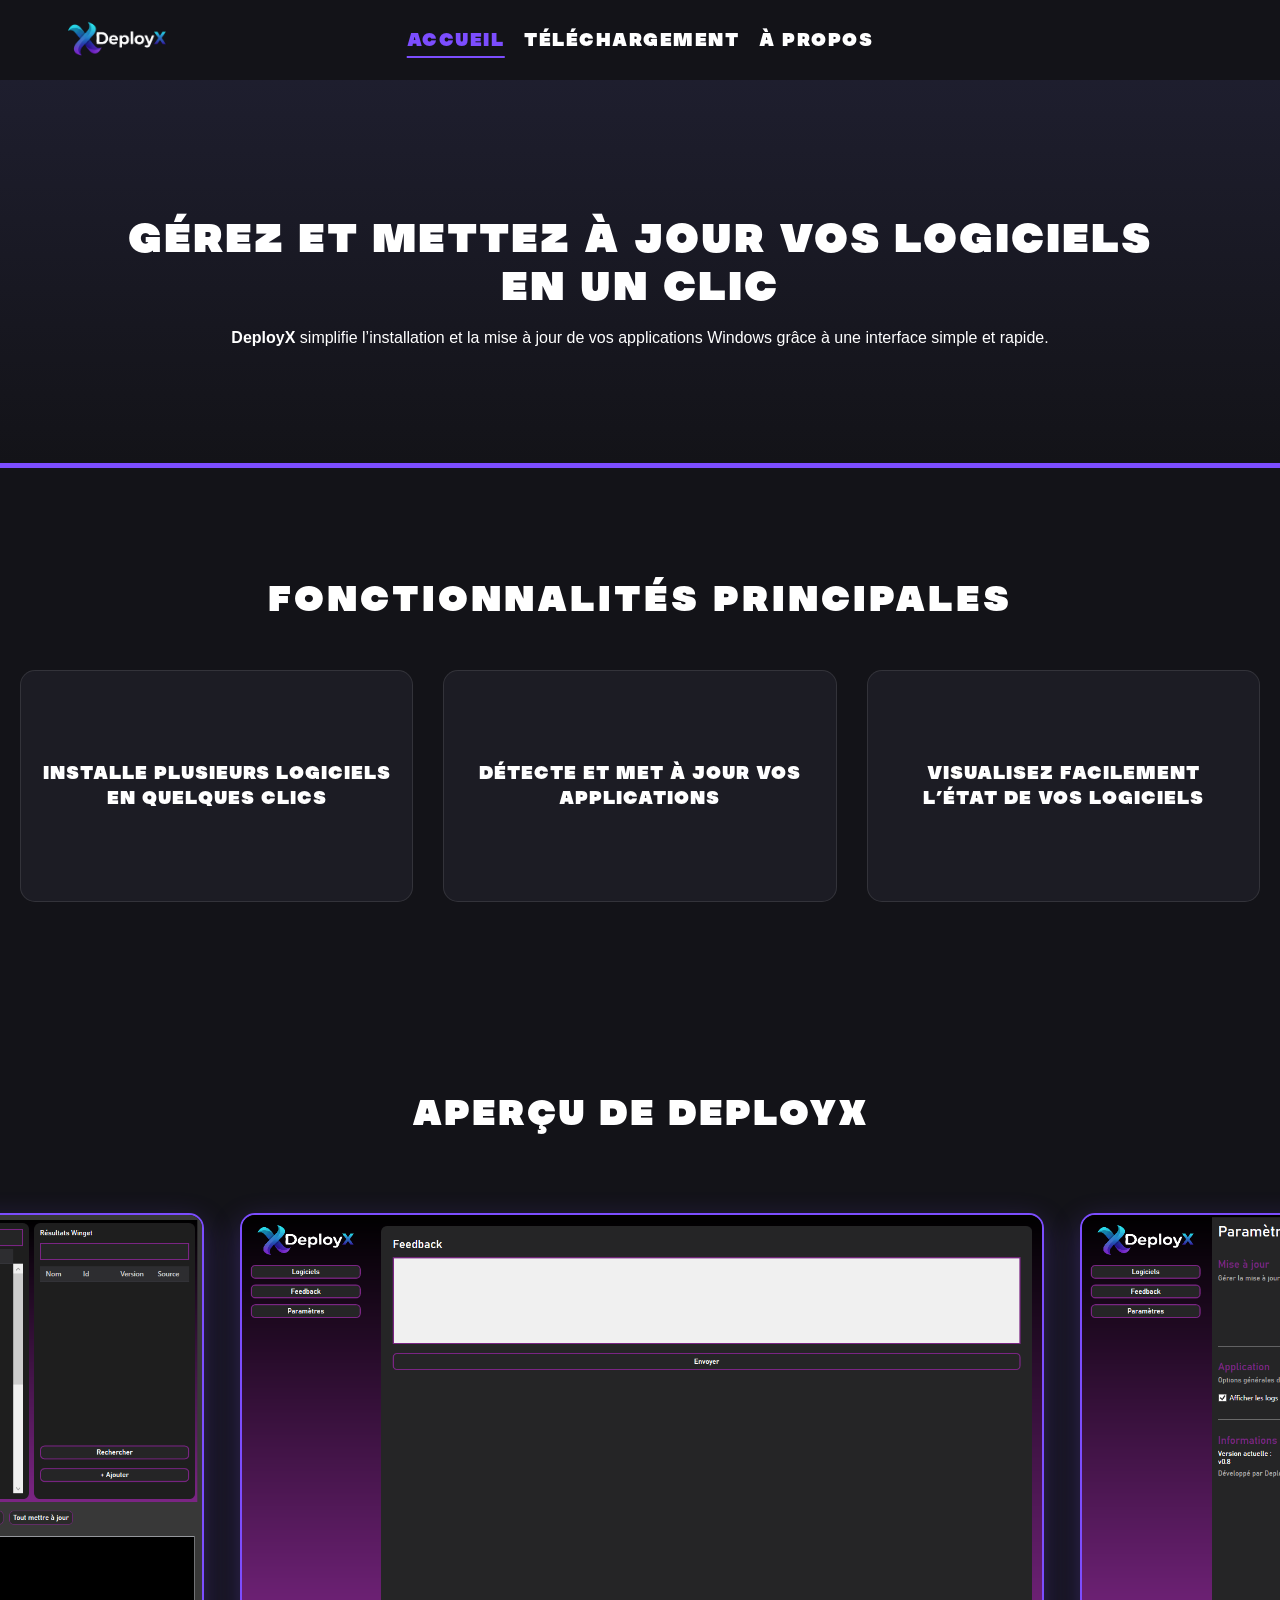
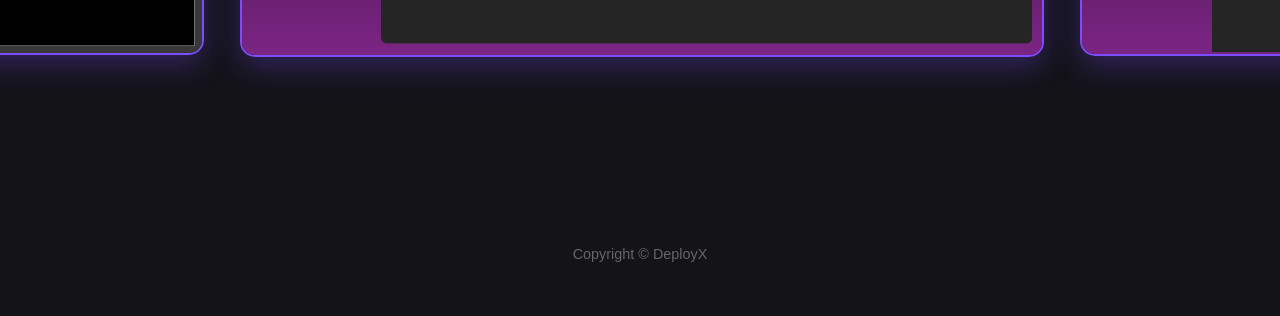
<file: Index.html>
<!DOCTYPE html>
<html lang="fr">
<head>
    <meta charset="UTF-8">
    <meta name="viewport" content="width=device-width, initial-scale=1.0">
    <title>Home | DeployX</title>
    <link rel="stylesheet" href="style.css">
</head>
<body>

    <header>
	<div class="logo">
        	<a href="Index.html">
            	<img src="DeployX_logo.png" alt="DeployX">
           </a>
    </div>
	</div>
            <ul class="nav-links">
                <li><a href="Index.html" class="active">Accueil</a></li>
                <li><a href="download.html">Téléchargement</a></li>
                <li><a href="about.html">À propos</a></li>
            </ul>
        </nav>
    </header>

    <section class="hero">
        <div class="container">
            <h1>Gérez et mettez à jour vos logiciels en un clic</h1>
            <p><strong>DeployX</strong> simplifie l’installation et la mise à jour de vos applications Windows grâce à une interface simple et rapide.</p>
        </div>
    </section>

    <section class="features">
        <h2>Fonctionnalités principales</h2>
        <div class="feature-grid">
            <div class="card">
                <h3>Installe plusieurs logiciels en quelques clics</h3>
            </div>
            <div class="card">
                <h3>Détecte et met à jour vos applications</h3>
            </div>
            <div class="card">
                <h3>Visualisez facilement l’état de vos logiciels</h3>
            </div>
        </div>
    </section>
    <section class="gallery">
        <h2>Aperçu de DeployX</h2>
            <div class="slider">
        	<div class="slide-track">
            		<div class="slide"><img src="LOGICIELS.png" alt="Onglet logiciels"></div>
            		<div class="slide"><img src="FEEDBACK.png" alt="Onglet commentaires"></div>
            		<div class="slide"><img src="PARAMETRES.png" alt="Onglet paramètres"></div>
        	</div>
    	    </div>
    </section>
    <footer>
        <p>Copyright © DeployX</p>
    </footer>

</body>
</html>
</file>
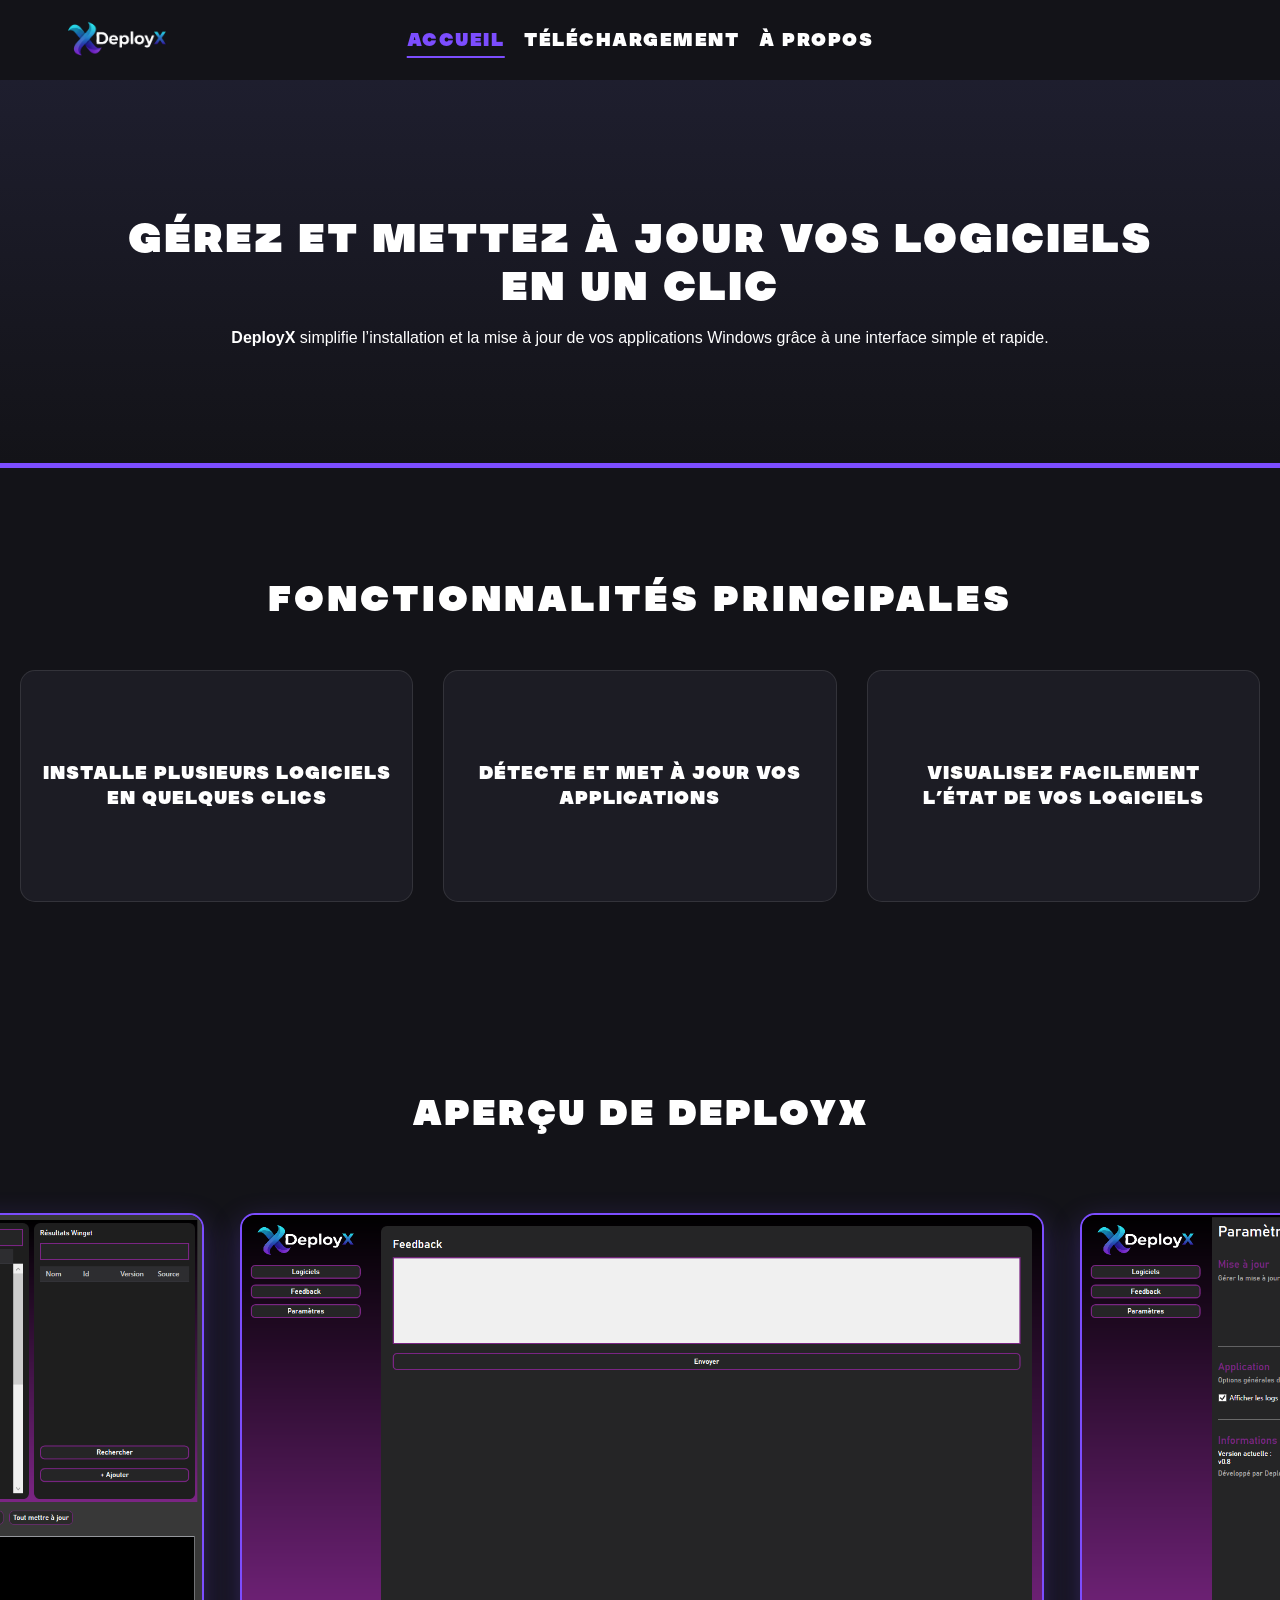
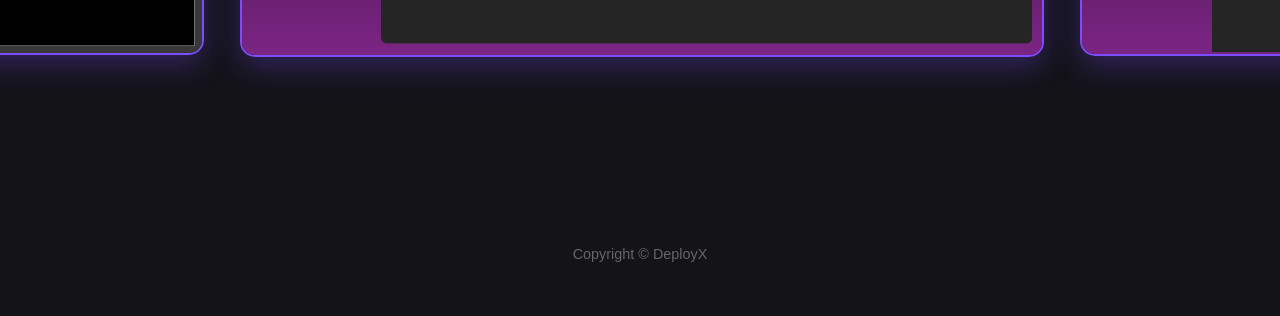
<file: index.html>
<!DOCTYPE html>
<html lang="fr">
<head>
    <meta charset="UTF-8">
    <meta name="viewport" content="width=device-width, initial-scale=1.0">
    <title>Home | DeployX</title>
    <link rel="stylesheet" href="style.css">
</head>
<body>

    <header>
	<div class="logo">
        	<a href="index.html">
            	<img src="DeployX_logo.png" alt="DeployX">
           </a>
    </div>
	</div>
            <ul class="nav-links">
                <li><a href="index.html" class="active">Accueil</a></li>
                <li><a href="download.html">Téléchargement</a></li>
                <li><a href="about.html">À propos</a></li>
            </ul>
        </nav>
    </header>

    <section class="hero">
        <div class="container">
            <h1>Gérez et mettez à jour vos logiciels en un clic</h1>
            <p><strong>DeployX</strong> simplifie l’installation et la mise à jour de vos applications Windows grâce à une interface simple et rapide.</p>
        </div>
    </section>

    <section class="features">
        <h2>Fonctionnalités principales</h2>
        <div class="feature-grid">
            <div class="card">
                <h3>Installe plusieurs logiciels en quelques clics</h3>
            </div>
            <div class="card">
                <h3>Détecte et met à jour vos applications</h3>
            </div>
            <div class="card">
                <h3>Visualisez facilement l’état de vos logiciels</h3>
            </div>
        </div>
    </section>
    <section class="gallery">
        <h2>Aperçu de DeployX</h2>
            <div class="slider">
        	<div class="slide-track">
            		<div class="slide"><img src="LOGICIELS.png" alt="Onglet logiciels"></div>
            		<div class="slide"><img src="FEEDBACK.png" alt="Onglet commentaires"></div>
            		<div class="slide"><img src="PARAMETRES.png" alt="Onglet paramètres"></div>
        	</div>
    	    </div>
    </section>
    <footer>
        <p>Copyright © DeployX</p>
    </footer>

</body>
</html>
</file>
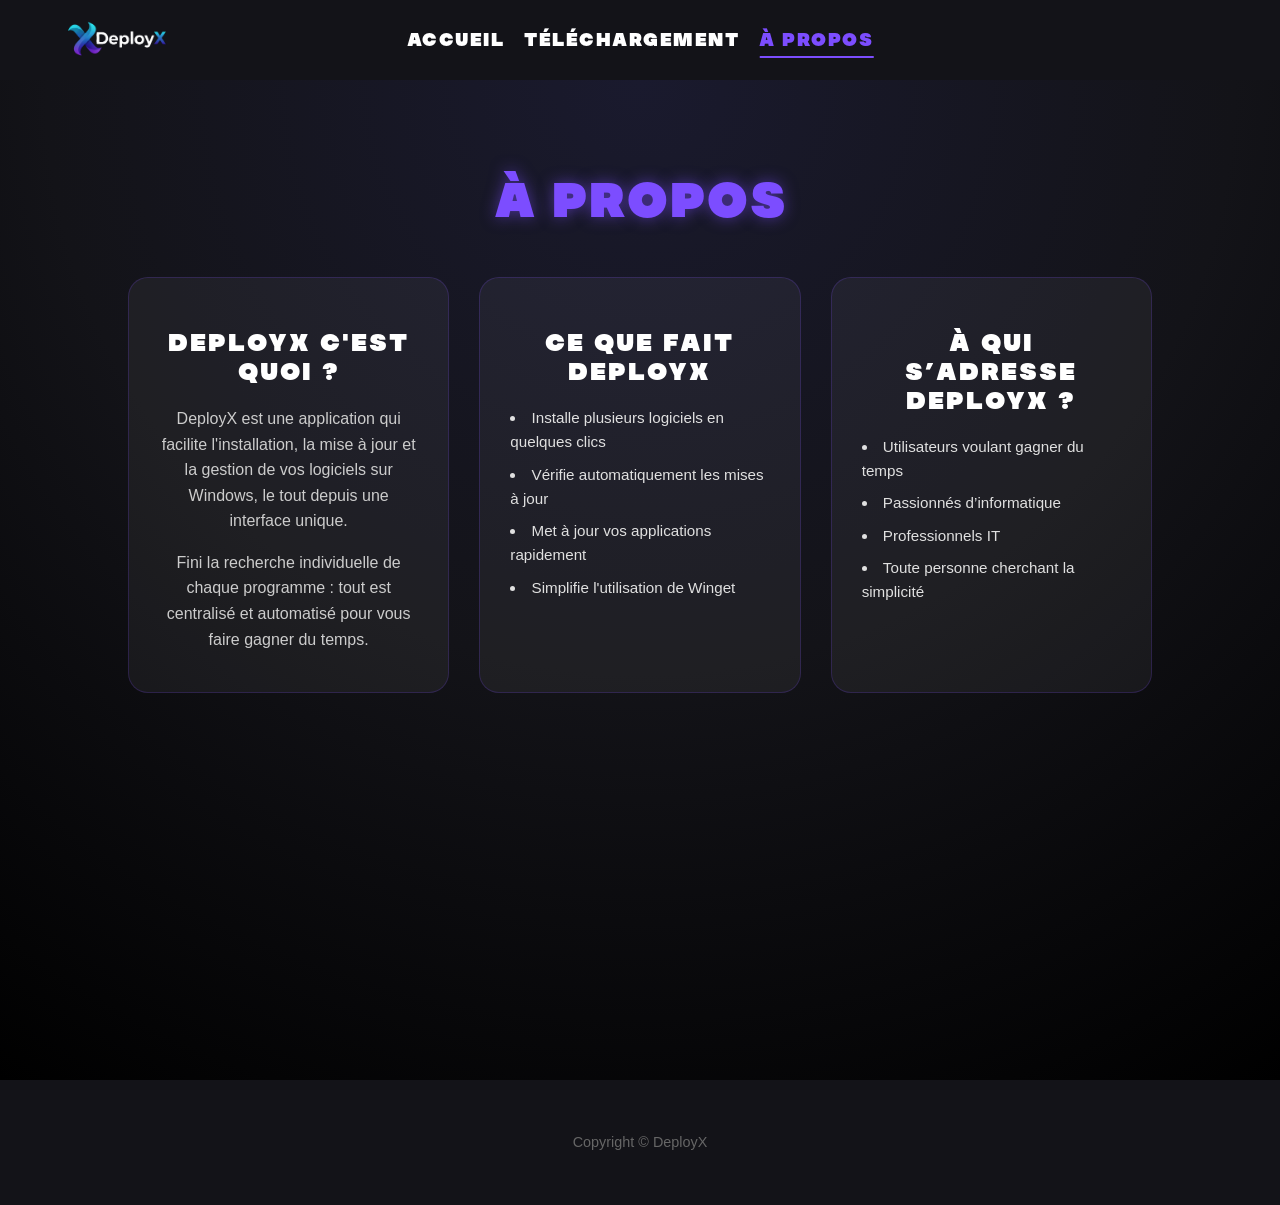
<file: about.html>
<!DOCTYPE html>
<html lang="fr">
<head>
    <meta charset="UTF-8">
    <meta name="viewport" content="width=device-width, initial-scale=1.0">
    <title>À propos | DeployX</title>
    <link rel="stylesheet" href="style.css">
</head>
<body class="about-page">

    <header>
<div class="logo">
        <a href="index.html">
            <img src="DeployX_logo.png" alt="DeployX">
        </a>
    </div>
        <ul class="nav-links">
            <li><a href="index.html">ACCUEIL</a></li>
            <li><a href="download.html">TÉLÉCHARGEMENT</a></li>
            <li><a href="about.html" class="active">À PROPOS</a></li>
        </ul>
    </header>

    <div class="separator-line"></div>

    <main class="about-main">
        <section class="about-section">
            <h1>À PROPOS</h1>
            
            <div class="about-grid">
                <div class="about-card">
                    <h2>DeployX C'est quoi ?</h2>
                    <p>DeployX est une application qui facilite l'installation, la mise à jour et la gestion de vos logiciels sur Windows, le tout depuis une interface unique.</p>
                    <p>Fini la recherche individuelle de chaque programme : tout est centralisé et automatisé pour vous faire gagner du temps.</p>
                </div>

                <div class="about-card">
                    <h2>Ce que fait DeployX</h2>
                    <ul>
                        <li>Installe plusieurs logiciels en quelques clics</li>
                        <li>Vérifie automatiquement les mises à jour</li>
                        <li>Met à jour vos applications rapidement</li>
                        <li>Simplifie l'utilisation de Winget</li>
                    </ul>
                </div>

                <div class="about-card">
                    <h2>À qui s’adresse DeployX ?</h2>
                    <ul>
                        <li>Utilisateurs voulant gagner du temps</li>
                        <li>Passionnés d’informatique</li>
                        <li>Professionnels IT</li>
                        <li>Toute personne cherchant la simplicité</li>
                    </ul>
                </div>
            </div>
        </section>
    </main>

    <footer>
        <p>Copyright © DeployX</p>
    </footer>

</body>
</html>
</file>
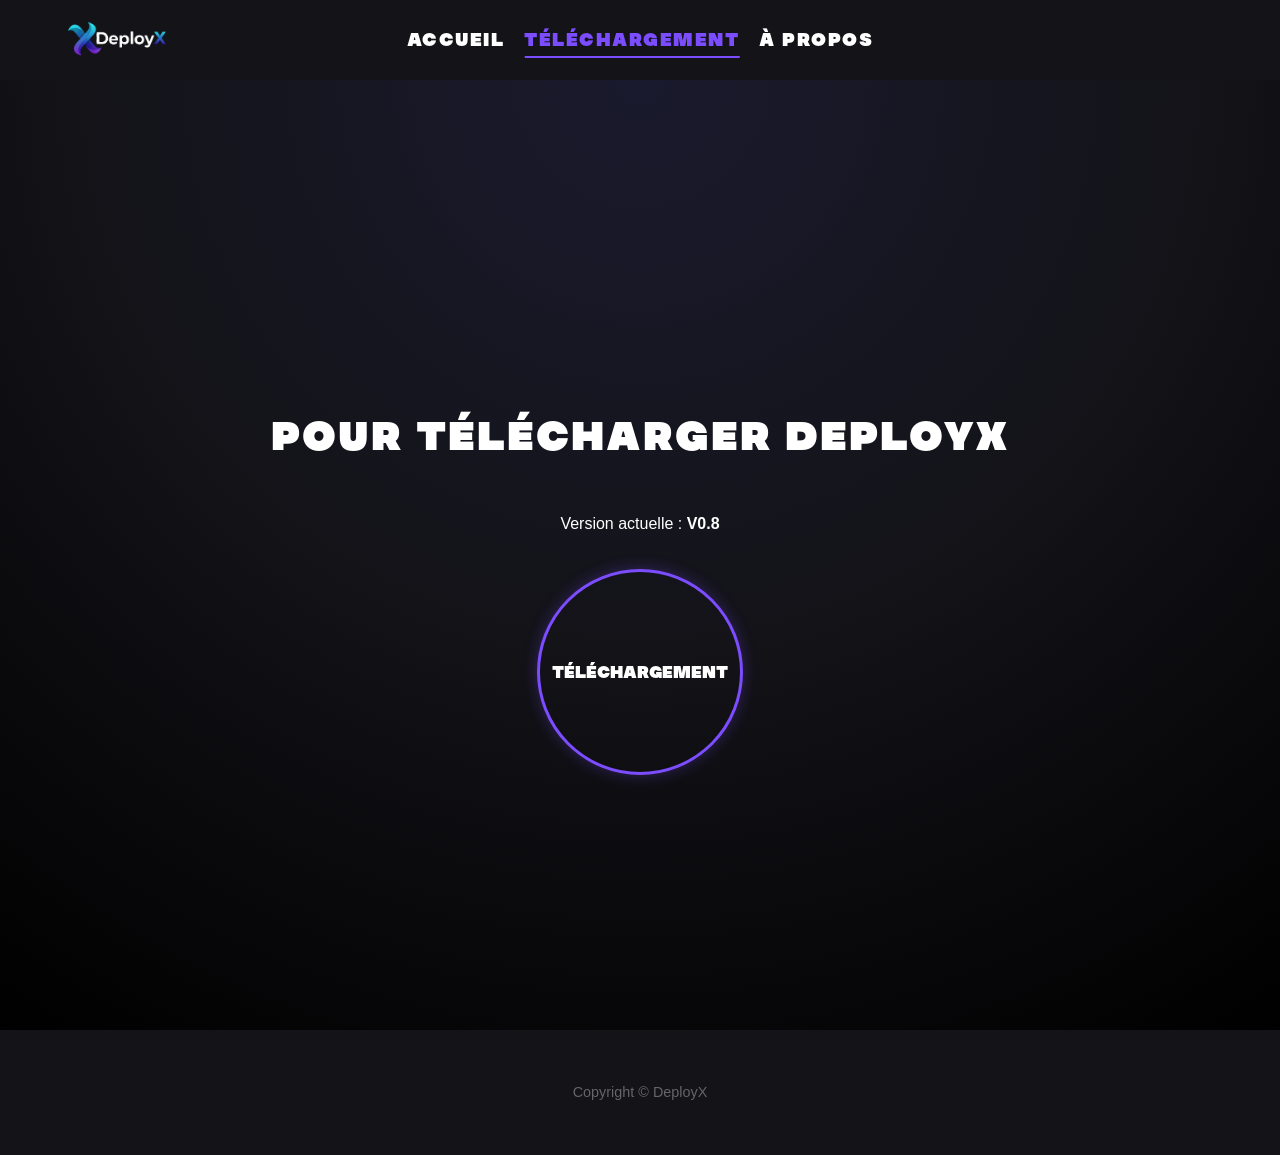
<file: download.html>
<!DOCTYPE html>
<html lang="fr">
<head>
    <meta charset="UTF-8">
    <meta name="viewport" content="width=device-width, initial-scale=1.0">
    <title>Téléchargement | DeployX</title>
    <link rel="stylesheet" href="style.css">
</head>
<body class="download-page">

    <header>
<div class="logo">
        <a href="index.html">
            <img src="DeployX_logo.png" alt="DeployX">
        </a>
    </div>
            <ul class="nav-links">
                <li><a href="index.html">Accueil</a></li>
                <li><a href="download.html" class="active">Téléchargement</a></li>
                <li><a href="about.html">À propos</a></li>
            </ul>
        </nav>
    </header>

<main class="download-main">
    <div class="download-content">
        <h1>POUR TÉLÉCHARGER DEPLOYX</h1>
        <p>Version actuelle : <strong>V0.8</strong></p>
        
        <a href="https://github.com/DeployX-LAB/DeployX/releases/download/v0.8/DeployX_v0.8.zip" class="btn-download">
            TÉLÉCHARGEMENT
        </a>
    </div>
</main>

    <footer>
        <p>Copyright © DeployX</p>
    </footer>

</body>
</html>
</file>
<file: style.css>
/* Reset et styles généraux */
body {
    background-color: #131318; /* Ton noir profond DeployX */
    color: white;
    font-family: 'Segoe UI', sans-serif;
    margin: 0;
    padding: 0;
    overflow-x: hidden; /* Évite les décalages horizontaux */
}

.container {
    max-width: 1100px;
    margin: auto;
    text-align: center;
}

/* Barre de navigation */
header {
    height: 80px;
    display: flex;
    align-items: center; /* Centre le logo verticalement dans la barre */
    padding: 0 5%;      /* Définit la distance exacte du logo par rapport au bord gauche */
    background-color: #131318;
    position: relative;  /* Important pour le centrage des liens */
    width: 100%;
    box-sizing: border-box;
}

.logo {
    display: flex;
    align-items: center;
    z-index: 10;        /* Garde le logo au-dessus */
}

.logo img {
    height: 40px;       /* Fixe la taille pour qu'elle soit identique partout */
    width: auto;
    display: block;
}
/* Les liens se placent au centre de l'espace restant */
.nav-links {
    display: flex;
    gap: 30px;
    list-style: none;
    margin: 0;
    padding: 0;
    /* Technique ultime pour le centrage horizontal parfait */
    position: absolute;
    left: 50%;
    transform: translateX(-50%);
}
.nav-links a {
    color: #FFFFFF;         /* Blanc pur pour le contraste */
    text-decoration: none;
    font-family: 'Soulmaze', sans-serif;
    font-size: 1.1rem;      /* Un peu plus grand */
    font-weight: 500;       /* Plus épais */
    letter-spacing: 1.5px;  /* Espace entre les lettres pour la police Soulmaze */
    transition: 0.3s ease;
    text-transform: uppercase;
}

.nav-links a:hover {
    color: #7c4dff;         /* Ton violet au survol */
    text-shadow: 0 0 8px rgba(124, 77, 255, 0.6);
}

/* Style pour la page actuelle (active) */
.nav-links a.active {
    color: #7c4dff;
    border-bottom: 2px solid #7c4dff;
    padding-bottom: 5px;
}

/* Hero Section */
.hero {
    padding: 100px 20px;
    /* On simule ici ton dégradé violet d'Odoo */
    background: linear-gradient(180deg, #1e1e2e 0%, #131318 100%);
    border-bottom: 5px solid #7c4dff; /* Une petite touche de violet */
}

h1 {
    font-size: 2.5rem;
    margin-bottom: 20px;
}

/* Grille de cartes */
.features {
    padding: 80px 20px;
}

.feature-grid {
    display: grid;
    grid-template-columns: repeat(auto-fit, minmax(250px, 1fr));
    gap: 30px;
    margin-top: 40px;
}

.card {
    background: #1c1c24;
    padding: 30px;
    border-radius: 15px;
    border: 1px solid rgba(255,255,255,0.1);
    transition: transform 0.3s ease;
}

.card:hover {
    transform: translateY(-10px);
    border-color: #7c4dff;
}

footer {
    text-align: center;
    padding: 40px;
    font-size: 0.9rem;
    color: #666;
}
@font-face {
    font-family: 'Soulmaze';
    src: url('fonts/MADE Soulmaze PERSONAL USE.otf') format('opentype');
    font-weight: normal;
    font-style: normal;
}

@font-face {
    font-family: 'Soulmaze-Italic';
    src: url('fonts/MADE Soulmaze Italic PERSONAL USE.otf') format('opentype');
    font-weight: normal;
    font-style: italic;
}
h1, h2, .card h3 {
    font-family: 'Soulmaze', sans-serif;
    letter-spacing: 0.15em; /* Ajuste cette valeur pour "décompresser" les mots */
    line-height: 1.2;      /* Pour éviter que les lignes de texte ne se chevauchent */
    font-weight: normal;   /* Parfois, le navigateur force un "bold" qui écrase la police */
}
/* Garde une police plus simple (comme Inter ou Arial) pour les paragraphes 
   car Soulmaze peut être difficile à lire en petit texte. */
p {
    font-family: 'Segoe UI', sans-serif;
}
.card h3 {
    font-family: 'Soulmaze', sans-serif;
    font-weight: normal; /* Très important pour éviter l'effet "pâteux" */
    font-size: 1.1rem;   /* Réduis un peu la taille pour laisser de l'air autour */
    letter-spacing: 1px; /* Un petit espacement pour la lisibilité */
    line-height: 1.4;    /* Augmente l'espace entre les lignes si le texte est sur deux lignes */
}
.card {
    padding: 40px 20px; /* Augmente le premier chiffre pour plus d'espace en haut/bas */
    text-align: center;
    display: flex;
    align-items: center;
    justify-content: center;
    min-height: 150px; /* Donne une hauteur minimum stable à tes blocs */
}
/* Ciblage du titre de la section fonctionnalités */
.features h2 {
    text-align: center;      /* Centre le texte horizontalement */
    font-size: 2.2rem;       /* Augmente la taille (ajuste entre 2rem et 2.5rem selon tes goûts) */
    margin-bottom: 50px;     /* Donne de l'espace par rapport aux cartes en dessous */
    font-family: 'Soulmaze', sans-serif;
    font-weight: normal;     /* Pour garder la lisibilité que nous avons réglée */
    letter-spacing: 3px;     /* Un peu d'espacement pour le look tech */
    text-transform: uppercase;
    color: white;
}
/* Container du slider */
.slider {
    width: 100%;
    height: auto;
    margin: auto;
    overflow: hidden; /* Cache ce qui dépasse */
    position: relative;
    padding: 50px 0;
}

/* Le rail qui contient toutes les images */
.slide-track {
    display: flex;
    /* Largeur d'une image (600px) * nombre total d'images dans le HTML (6) */
    width: calc(600px * 6); 
    animation: scroll 30s linear infinite; /* Ralentis un peu (30s) car les images sont plus grandes */
}

@keyframes scroll {
    0% { transform: translateX(0); }
    100% { transform: translateX(calc(-600px * 3)); } /* Recule de la moitié (3 images) */
}
/* Style de chaque image */
.slide {
    width: 800px; /* Augmente cette valeur (ex: 600px ou 800px) pour de plus grandes images */
    padding: 0 20px;
    flex-shrink: 0; /* Empêche les images de rétrécir pour tenir sur une ligne */
}

.slide img {
    width: 100%;
    height: auto;
    border-radius: 15px;
    border: 2px solid #7c4dff; /* Ton liseré violet DeployX */
    box-shadow: 0 10px 30px rgba(124, 77, 255, 0.3); /* Ajoute une lueur violette pour le style "Tech" */
}
/* L'animation de défilement */
@keyframes scroll {
    0% { transform: translateX(0); }
    100% { transform: translateX(calc(-300px * 3)); } /* Recule de la moitié de la largeur totale */
}
.slider:hover .slide-track {
    animation-play-state: paused;
}
.gallery h2 {
    text-align: center;
    font-size: 2.2rem;
    font-family: 'Soulmaze', sans-serif; /* Pour garder ta police personnalisée */
    font-weight: normal;
    text-transform: uppercase;
    margin-bottom: 30px;
    color: white;
    letter-spacing: 2px;
}
.gallery {
    display: flex;
    flex-direction: column; /* Aligne le titre et le slider verticalement */
    align-items: center;    /* Centre horizontalement le contenu */
    justify-content: center;
    padding: 80px 0;        /* Ajoute de l'espace au-dessus et en-dessous */
    background: #131318;    /* Ton fond sombre  */
}

.slider {
    width: 100%;
    overflow: hidden;
    position: relative;
    display: flex;
    justify-content: center; /* Centre le rail d'images au milieu de l'écran */
}

/* --- 1. POLICE PERSONNALISÉE (MADE Soulmaze) --- */
@font-face {
    font-family: 'Soulmaze';
    src: url('fonts/MADE Soulmaze PERSONAL USE.otf') format('opentype');
    font-weight: normal;
    font-style: normal;
}

/* --- 2. STYLES GÉNÉRAUX (Toutes les pages) --- */
body {
    background-color: #131318; /* Le fond sombre vu sur Odoo */
    color: white;
    text-align: center;
    font-family: 'Segoe UI', sans-serif;
    margin: 0;
    padding: 0;
}

h1, h2, h3 {
    font-family: 'Soulmaze', sans-serif;
    text-transform: uppercase;
    letter-spacing: 2px;
}

/* --- 3. NAVBAR (Commune aux deux pages) --- */
.navbar {
    display: flex;
    justify-content: space-between;
    align-items: center;
    padding: 20px 5%;
}

.nav-links {
    list-style: none;
    display: flex;
    gap: 20px;
}

.nav-links a {
    color: white;
    text-decoration: none;
}

/* --- 4. PAGE TÉLÉCHARGEMENT (Spécifique) --- */
.download-page .download-container {
    height: 80vh;
    display: flex;
    flex-direction: column;
    align-items: center;
    justify-content: center;
}

.btn-download {
    width: 200px;
    height: 200px;
    border-radius: 50%; /* Bouton rond comme sur ton PDF */
    border: 3px solid #7c4dff;
    display: flex;
    align-items: center;
    justify-content: center;
    text-decoration: none;
    color: white;
    font-family: 'Soulmaze', sans-serif;
    transition: 0.3s;
    box-shadow: 0 0 15px rgba(124, 77, 255, 0.3);
}

.btn-download:hover {
    transform: scale(1.1);
    box-shadow: 0 0 30px #7c4dff;
    background-color: rgba(124, 77, 255, 0.1);
}
.download-main {
/* Un dégradé plus prononcé : du bleu-nuit profond vers le noir */
    background: radial-gradient(circle at top, #1a1a2e 0%, #131318 50%, #000000 100%);
    min-height: 100vh; /* Prend toute la hauteur de l'écran */
    display: flex;
    flex-direction: column;
    align-items: center;
    justify-content: center;
    padding-top: 50px;
    text-align: center;      /* Centre le texte à l'intérieur */
}

.download-content {
    display: flex;
    flex-direction: column;  /* Aligne les éléments les uns sous les autres */
    align-items: center;     /* Centre le bouton rond par rapport au texte */
    gap: 20px;               /* Ajoute de l'espace entre le texte et le bouton */
}

/* --- PAGE À PROPOS --- */
.about-main {
    padding: 50px 10%;
    background: radial-gradient(circle at top, #1a1a2e 0%, #131318 50%, #000000 100%);
    min-height: 100vh;
}

.about-section h1 {
    text-align: center;
    font-size: 3rem;
    margin-bottom: 50px;
    color: #7c4dff;
    text-shadow: 0 0 15px rgba(124, 77, 255, 0.5);
}

.about-grid {
    display: grid;
    grid-template-columns: repeat(auto-fit, minmax(300px, 1fr));
    gap: 30px;
}

.about-card {
    background: rgba(255, 255, 255, 0.05);
    padding: 30px;
    border-radius: 20px;
    border: 1px solid rgba(124, 77, 255, 0.2);
    transition: 0.3s;
}

.about-card:hover {
    transform: translateY(-10px);
    border-color: #7c4dff;
    background: rgba(124, 77, 255, 0.05);
    box-shadow: 0 10px 30px rgba(0, 0, 0, 0.5);
}

.about-card h2 {
    font-size: 1.5rem;
    margin-bottom: 20px;
    color: #fff;
}

.about-card p, .about-card li {
    color: #ccc;
    line-height: 1.6;
    margin-bottom: 10px;
}

.about-card ul {
    list-style-position: inside; /* Force les points à rester près du texte */
    padding-left: 0;             /* Supprime le décalage de gauche */
    margin-top: 15px;
}

.about-card li {
    margin-bottom: 8px;          /* Espace entre chaque ligne */
    color: #E0E0E0;              /* Gris clair pour le confort de lecture */
    font-size: 0.95rem;
    text-align: left;            /* Aligne le texte à gauche proprement */
}
</file>
